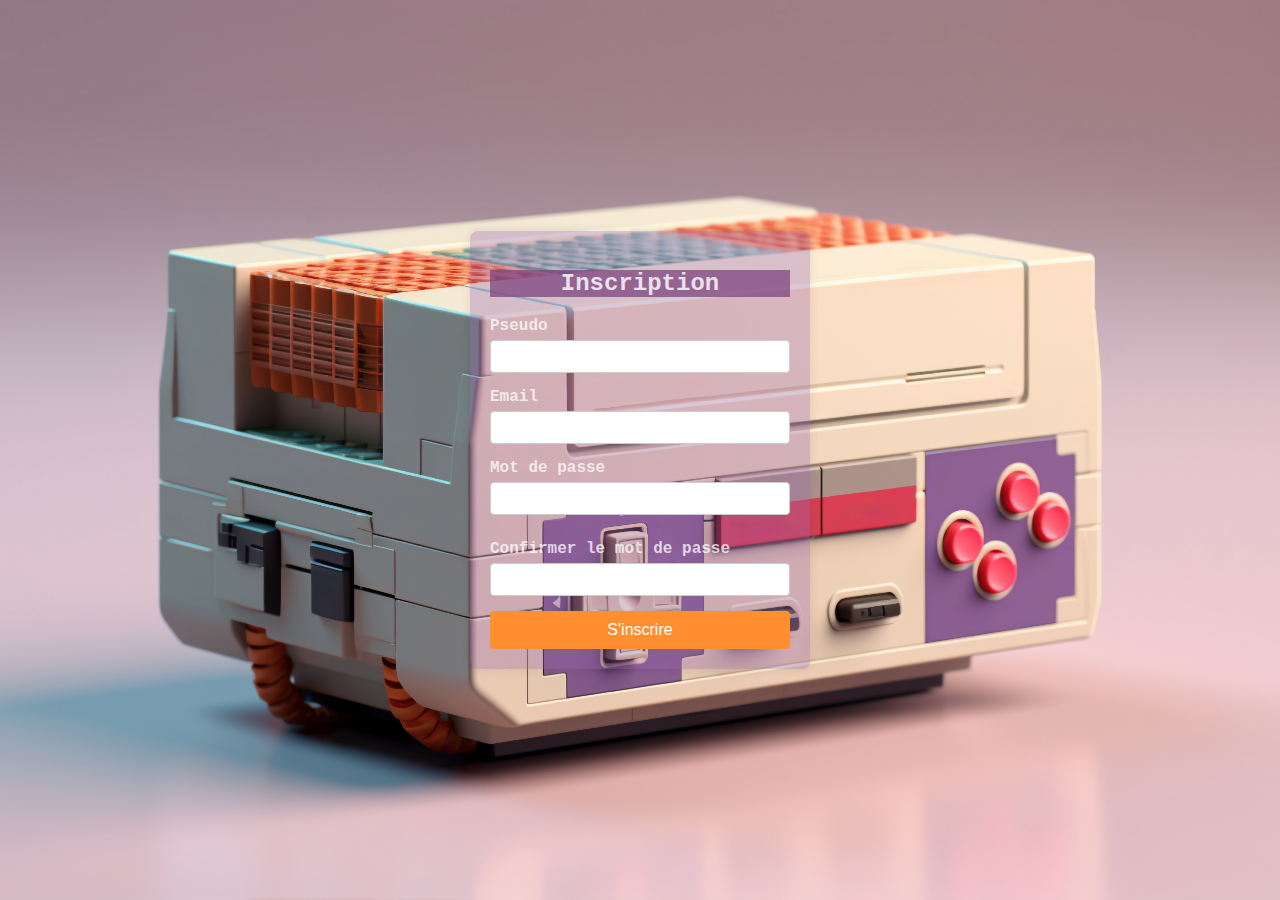
<file: index.html>
<!DOCTYPE html>
<html lang="fr">
<head>
    <meta charset="UTF-8">
    <meta name="viewport" content="width=device-width, initial-scale=1.0">
    <title>Formulaire de Validation</title>
    <link rel="stylesheet" href="style.css">
</head>
<body>
    <div class="container">
        <form id="registrationForm" action="success.html" method="post">
            <h2>Inscription</h2>
            <div class="form-group">
                <label for="username">Pseudo</label>
                <input type="text" id="username" name="username" required minlength="3" pattern=".{3,}">
                <span class="error-message">Le pseudo doit comporter au moins 3 caractères.</span>
            </div>
            <div class="form-group">
                <label for="email">Email</label>
                <input type="email" id="email" name="email" required>
                <span class="error-message">Veuillez entrer une adresse email valide.</span>
            </div>
            <div class="form-group">
                <label for="password">Mot de passe</label>
                <input type="password" id="password" name="password" required>
                <div id="passwordStrength"></div>
                <span class="error-message">Le mot de passe doit comporter au moins 8 caractères, une majuscule et un caractère spécial.</span>
            </div>
            <div class="form-group">
                <label for="confirmPassword">Confirmer le mot de passe</label>
                <input type="password" id="confirmPassword" name="confirmPassword" required>
                <span class="error-message">Les mots de passe ne correspondent pas.</span>
            </div>
            <button type="submit">S'inscrire</button>
        </form>
    </div>

    <!-- script -->
    <script src="script.js"></script>
</body>
</html>
</file>
<file: style.css>
body {
    font-family:'Courier New', Courier, monospace;
    background: url('media/BG6.jpg');
    background-size: cover;  /* Assure que l'image couvre toute la surface */
    background-repeat: no-repeat;  /* Empêche la répétition de l'image */
    background-position: center center;  /* Centre l'image */
    display: flex;
    justify-content: center;
    align-items: center;
    height: 100vh;
    margin: 0;

    
}

.container {
    background: #9463b154;
    padding: 20px;
    border-radius: 8px;
    box-shadow: 0 0 10px rgba(0, 0, 0, 0.1);
    width: 300px;
}

h2 {
    text-align: center;
    margin-bottom: 20px;
    color: #ffffffd2;
    background: #7f4682c1;
}

.form-group {
    margin-bottom: 15px;
}

label {
    display: block;
    margin-bottom: 5px;
    color: #ffffffc1;
    font-weight: bold;
}

input {
    width: 100%;
    padding: 8px;
    box-sizing: border-box;
    border: 1px solid #ccc;
    border-radius: 4px;
}

.error-message {
    display: none;
    color: red;
    font-size: 0.9em;
}

#passwordStrength {
    height: 5px;
    margin-top: 5px;
    border-radius: 4px;
}

button {
    width: 100%;
    padding: 10px;
    background: #ff8e31;
    border: none;
    border-radius: 4px;
    color: rgb(255, 255, 255);
    font-size: 16px;
    cursor: pointer;
}

button:hover {
    background: #78417b;
}
</file>
